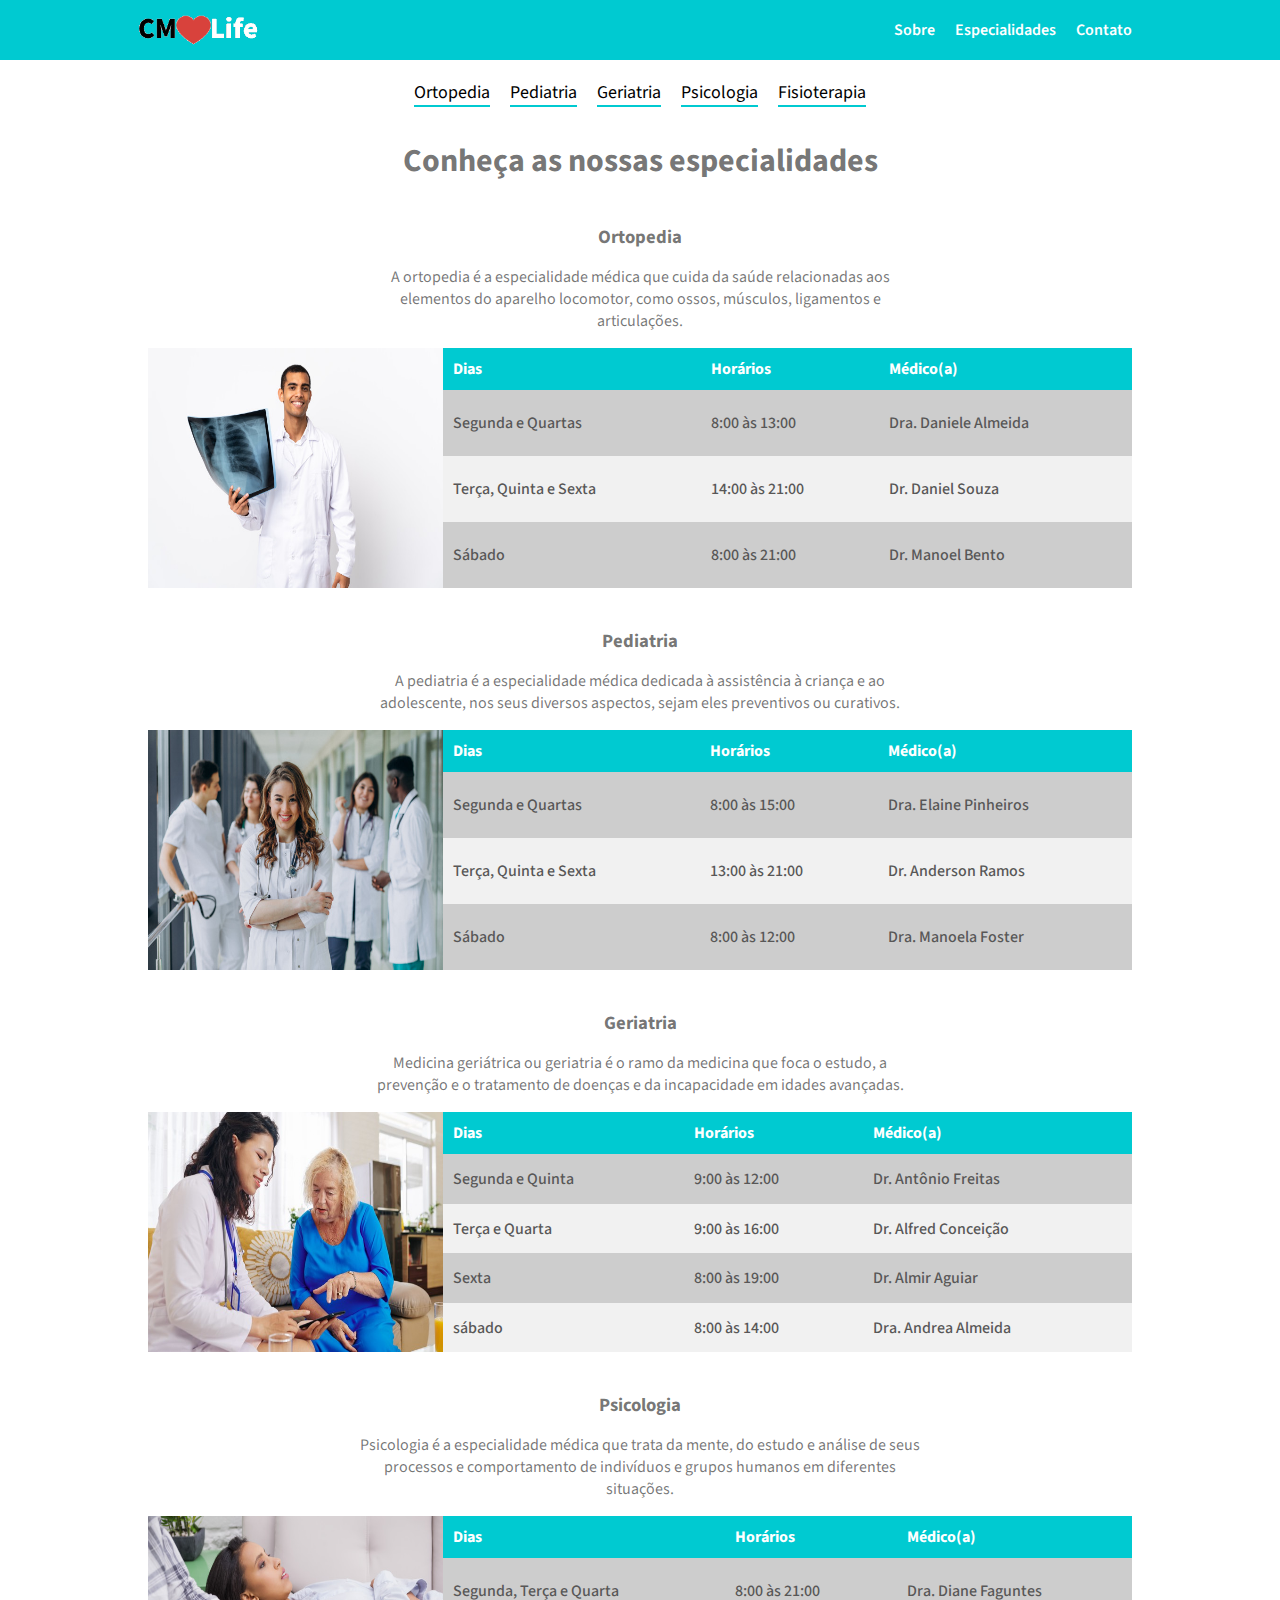
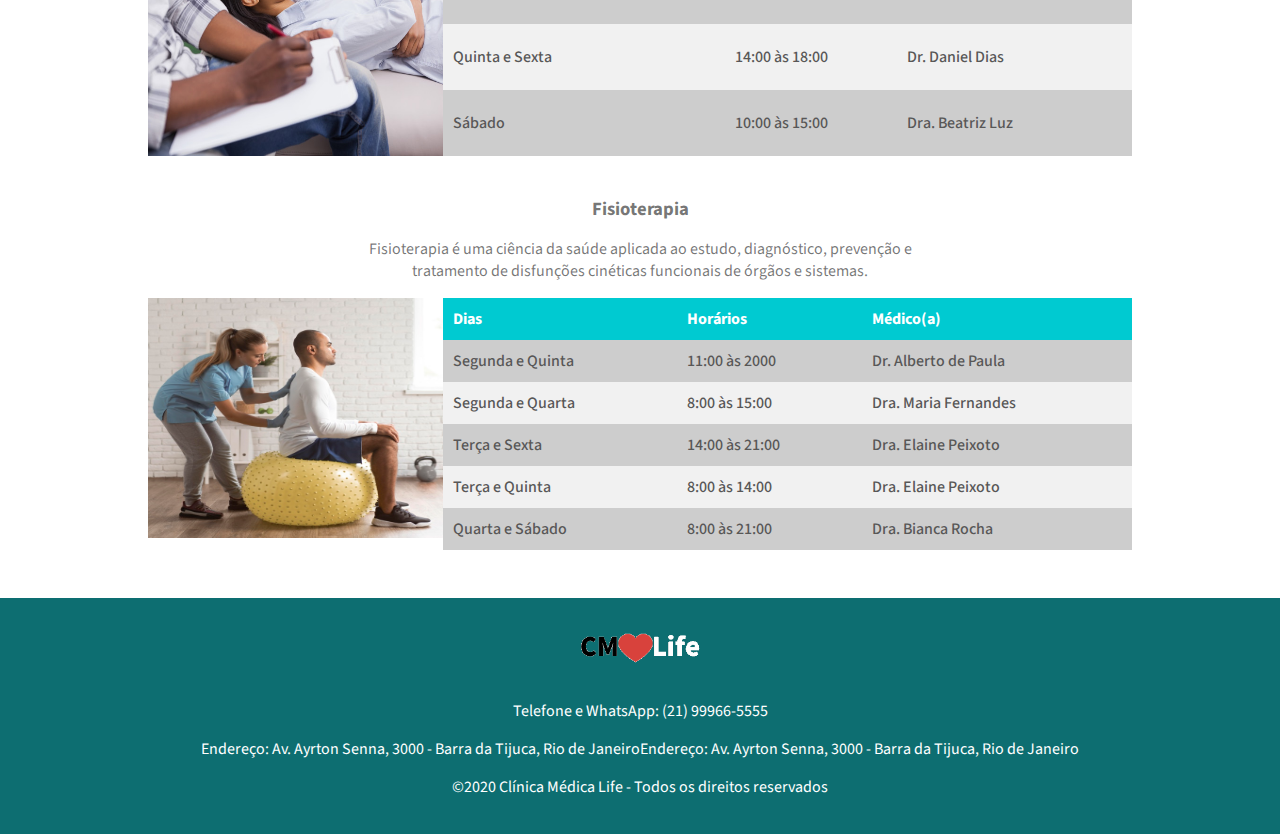
<file: especialidades.html>
<!DOCTYPE html>
<html lang="pt-BR">
<head>
    <meta charset="UTF-8">
    <meta name="viewport" content="width=device-width, initial-scale=1.0">

    <title>CMLife - Especialidades</title>

    <link rel="stylesheet" href="style.css">
    <link rel="stylesheet" href="style-especialidades.css">
    <link rel="stylesheet" href="https://fonts.googleapis.com/css2?family=Source+Sans+Pro:ital,wght@0,200;0,300;0,400;0,600;0,700;0,900;1,200;1,300;1,400;1,600;1,700;1,900&display=swap">
</head>
<body>
    <header class="topo">
        <div class="container">
            <div class="topo-titulo">
                <a href="index.html">
                    <img class="topo-logo" src="imgs/logo.png" alt="loho">
                </a>
            </div>

            <nav class="topo-links">
                <a class="topo-link" href="index.html#sobre">Sobre</a>
                <a class="topo-link" href="especialidades.html">Especialidades</a>
                <a class="topo-link" href="index.html#contato">Contato</a>
            </nav>
        </div>
    </header>

    <main>
        <section class="container-links-especialidades">
            <div class="container links-especialidades">
                <a class="link-especialidade" href="#ortopedia">Ortopedia</a>
                <a class="link-especialidade" href="#pediatria">Pediatria</a>
                <a class="link-especialidade" href="#geriatria">Geriatria</a>
                <a class="link-especialidade" href="#psicologia">Psicologia</a>
                <a class="link-especialidade" href="#fisioterapia">Fisioterapia</a>
            </div>

            <h1>Conheça as nossas especialidades</h1>
        </section>

        <section id="ortopedia" class="container secao-especialidade">
            <div class="container-titulo">
                <h3>Ortopedia</h3>
                <p>A ortopedia é a especialidade médica que cuida da saúde relacionadas aos elementos do aparelho locomotor, como ossos, músculos, ligamentos e articulações.</p>
            </div>

            <div class="box-tabela-especialista">
                <img src="imgs/ortopedia.png" alt="imagem ortopedia">

                <table class="tabela-especialistas">
                    <thead>
                        <tr>
                            <th>Dias</th>
                            <th>Horários</th>
                            <th>Médico(a)</th>
                        </tr>
                    </thead>
                    <tbody>
                        <tr>
                            <td>Segunda e Quartas</td>
                            <td>8:00 às 13:00</td>
                            <td>Dra. Daniele Almeida</td>
                        </tr>
                        <tr>
                            <td>Terça, Quinta e Sexta</td>
                            <td>14:00 às 21:00</td>
                            <td>Dr. Daniel Souza</td>
                        </tr>
                        <tr>
                            <td>Sábado</td>
                            <td>8:00 às 21:00</td>
                            <td>Dr. Manoel Bento</td>
                        </tr>
                    </tbody>
                </table>
            </div>
        </section>

        <section id="pediatria" class="container secao-especialidade">
            <div class="container-titulo">
                <h3>Pediatria</h3>
                <p>A pediatria é a especialidade médica dedicada à assistência à criança e ao adolescente, nos seus diversos aspectos, sejam eles preventivos ou curativos.</p>
            </div>

            <div class="box-tabela-especialista">
                <img src="imgs/pediatra2.png" alt="imagem pediatra">

                <table class="tabela-especialistas">
                    <thead>
                        <tr>
                            <th>Dias</th>
                            <th>Horários</th>
                            <th>Médico(a)</th>
                        </tr>
                    </thead>
                    <tbody>
                        <tr>
                            <td>Segunda e Quartas</td>
                            <td>8:00 às 15:00</td>
                            <td>Dra. Elaine Pinheiros</td>
                        </tr>
                        <tr>
                            <td>Terça, Quinta e Sexta</td>
                            <td>13:00 às 21:00</td>
                            <td>Dr. Anderson Ramos</td>
                        </tr>
                        <tr>
                            <td>Sábado</td>
                            <td>8:00 às 12:00</td>
                            <td>Dra. Manoela Foster</td>
                        </tr>
                    </tbody>
                </table>
            </div>
        </section>

        <section id="geriatria" class="container secao-especialidade">
            <div class="container-titulo">
                <h3>Geriatria</h3>
                <p>Medicina geriátrica ou geriatria é o ramo da medicina que foca o estudo, a prevenção e o tratamento de doenças e da incapacidade em idades avançadas.</p>
            </div>

            <div class="box-tabela-especialista">
                <img src="imgs/geriatra.png" alt="imagem geriatria">

                <table class="tabela-especialistas">
                    <thead>
                        <tr>
                            <th>Dias</th>
                            <th>Horários</th>
                            <th>Médico(a)</th>
                        </tr>
                    </thead>
                    <tbody>
                        <tr>
                            <td>Segunda e Quinta</td>
                            <td>9:00 às 12:00</td>
                            <td>Dr. Antônio Freitas</td>
                        </tr>
                        <tr>
                            <td>Terça e Quarta</td>
                            <td>9:00 às 16:00</td>
                            <td>Dr. Alfred Conceição</td>
                        </tr>
                        <tr>
                            <td>Sexta</td>
                            <td>8:00 às 19:00</td>
                            <td>Dr. Almir Aguiar</td>
                        </tr>
                        <tr>
                            <td>sábado</td>
                            <td>8:00 às 14:00</td>
                            <td>Dra. Andrea Almeida</td>
                        </tr>
                    </tbody>
                </table>
            </div>
        </section>

        <section id="psicologia" class="container secao-especialidade">
            <div class="container-titulo">
                <h3>Psicologia</h3>
                <p>Psicologia é a especialidade médica que trata da mente, do estudo e análise de seus processos e comportamento de indivíduos e grupos humanos em diferentes situações.</p>
            </div>

            <div class="box-tabela-especialista">
                <img src="imgs/psicologo.png" alt="imagem psicologo">

                <table class="tabela-especialistas">
                    <thead>
                        <tr>
                            <th>Dias</th>
                            <th>Horários</th>
                            <th>Médico(a)</th>
                        </tr>
                    </thead>
                    <tbody>
                        <tr>
                            <td>Segunda, Terça e Quarta</td>
                            <td>8:00 às 21:00</td>
                            <td>Dra. Diane Faguntes</td>
                        </tr>
                        <tr>
                            <td>Quinta e Sexta</td>
                            <td>14:00 às 18:00</td>
                            <td>Dr. Daniel Dias</td>
                        </tr>
                        <tr>
                            <td>Sábado</td>
                            <td>10:00 às 15:00</td>
                            <td>Dra. Beatriz Luz</td>
                        </tr>
                    </tbody>
                </table>
            </div>
        </section>

        <section id="fisioterapia" class="container secao-especialidade">
            <div class="container-titulo">
                <h3>Fisioterapia</h3>
                <p>Fisioterapia é uma ciência da saúde aplicada ao estudo, diagnóstico, prevenção e tratamento de disfunções cinéticas funcionais de órgãos e sistemas.</p>
            </div>

            <div class="box-tabela-especialista">
                <img src="imgs/fisioterapia.png" alt="imagem fisioterapia">

                <table class="tabela-especialistas">
                    <thead>
                        <tr>
                            <th>Dias</th>
                            <th>Horários</th>
                            <th>Médico(a)</th>
                        </tr>
                    </thead>
                    <tbody>
                        <tr>
                            <td>Segunda e Quinta</td>
                            <td>11:00 às 2000</td>
                            <td>Dr. Alberto de Paula</td>
                        </tr>
                        <tr>
                            <td>Segunda e Quarta</td>
                            <td>8:00 às 15:00</td>
                            <td>Dra. Maria Fernandes</td>
                        </tr>
                        <tr>
                            <td>Terça e Sexta</td>
                            <td>14:00 às 21:00</td>
                            <td>Dra. Elaine Peixoto</td>
                        </tr>
                        <tr>
                            <td>Terça e Quinta</td>
                            <td>8:00 às 14:00</td>
                            <td>Dra. Elaine Peixoto</td>
                        </tr>
                        <tr>
                            <td>Quarta e Sábado</td>
                            <td>8:00 às 21:00</td>
                            <td>Dra. Bianca Rocha</td>
                        </tr>
                    </tbody>
                </table>
            </div>
        </section>
    </main>

    <footer>
        <div class="container">
            <a href="index.html"><img class="topo-logo" src="imgs/logo.png" alt="logo">
            </a>

            <p>Telefone e WhatsApp: (21) 99966-5555</p>
            <p>Endereço: Av. Ayrton Senna, 3000 - Barra da Tijuca, Rio de JaneiroEndereço: Av. Ayrton Senna, 3000 - Barra da Tijuca, Rio de Janeiro</p>
            <p>©2020 Clínica Médica Life - Todos os direitos reservados</p>
        </div>
    </footer>
</body>
</html>
</file>
<file: style.css>
* {
    box-sizing: border-box;
    font-family: 'Source Sans Pro', sans-serif;
}

body {
    margin: 0;
    padding: 0;
    background-color: #fff;
}

main {
    color: #0000008c;
    margin-bottom: 60px;
}

.container {
    max-width: 1024px;
    margin: 0 auto;
}

.container-titulo {
    max-width: 600px;
    margin: 0 auto;
    text-align: center;
}

.container-titulo h2, .container-titulo h3 {
    margin: 0;
}

/*CSS Topo*/
.topo {
    background-color: #00cad1;
    width: 100%;
}

.topo .container {
    display: flex;
    align-items: center;
    justify-content: space-between;
    width: 100%;
    min-height: 60px;
    padding: 0 10px;
    margin: 0 auto;
}

.topo-titulo {
    font-weight: 600;
    font-size: 28px;
    color: #fff;
    display: flex;
    justify-content: center;
    align-items: center;
}

.topo-titulo a {
    display: flex;
}

.topo-logo {
    height: 60px;
}

.topo-links {
    display: flex;
}

.topo-link {
    padding: 10px;
    text-decoration: none;
    color: #fff;
    font-weight: 600;
}

.topo-link:hover {
    color: #004b4c;
}

@media (max-width: 425px) {
    .topo .container { flex-direction: column; }
    .topo-titulo { margin: 10px 0; }
    .topo-links { width: 100%; border-top: 1px solid #009fa5; justify-content: space-around; }
}

/*CSS Conteúdo*/
#sobre, #especialidades, #contato {
    padding: 40px 20px 0;
}

.box-visao-geral {
    position: relative;
    background-image: url('imgs/recepcao.png');
    background-repeat: no-repeat;
    background-size: cover;
    width: 100%;
    height: 500px;
}

.box-visao-geral-titulo {
    height: 100%;
    color: #fff;
    padding: 10px;
    display: flex;
    align-items: center;
}

.box-visao-geral h1 {
    font-weight: 500;
    text-transform: uppercase;
    font-size: 38px;
    margin: 0;
}

.box-sobre {
    display: flex;
    justify-content: center;
    align-items: center;
}

.box-sobre h3 {
    font-weight: 500;
    text-transform: uppercase;
}

.box-sobre img {
    height: 250px;
}

.box-especialidades {
    display: flex;
    flex-wrap: wrap;
}

.box-especialidade {
    border-radius: 3px;
    box-shadow: 0px 1px 10px rgb(0 0 0 / 50%);
    margin: 20px;
    width: calc(100% / 3 - 40px);
}

.box-especialidade img {
    width: 100%;
}

.box-especialidade figcaption {
    text-align: center;
    padding: 10px;
    text-transform: uppercase;
}

.box-link-horarios {
    text-align: center;
    margin-top: 20px;
}

.link-horarios {
    background-color: #00cad1;
    color: #fff;
    font-weight: 600;
    text-transform: uppercase;
    padding: 10px 20px;
    text-decoration: none;
}

@media (max-width: 1024px) {
    .box-visao-geral { height: 400px; }
}

@media (max-width: 768px) {
    .box-visao-geral { height: 300px; }
    .box-sobre img { display: none; }
    .box-especialidades { justify-content: center; }
    .box-especialidade { width: calc(100% / 2 - 40px); }
}

@media (max-width: 425px) {
    .box-visao-geral { height: 200px; }
    .box-visao-geral h1 { font-size: 28px; }
    .box-especialidade { width: 100%; }
}

/*CSS Rodapé*/
footer {
    background-color: #0d6e71;
    color: #fff;
    padding: 20px;
}

footer .container {
    text-align: center;
}
</file>
<file: style-especialidades.css>
.secao-especialidade {
    margin-top: 40px;
}

.container-titulo {
    padding: 0 20px;
}

.container-links-especialidades {
    padding: 0 20px;
    text-align: center;
}

.links-especialidades {
    display: flex;
    justify-content: center;
    flex-wrap: wrap;
    margin-top: 20px;
    text-align: center;
}

.link-especialidade {
    text-decoration: none;
    color: #000;
    border-bottom: 2px solid #00cad1;
    margin: 0 10px 10px;
    font-size: 18px;
}

.link-especialidade:hover {
    color: #0d6e71;
}

.box-tabela-especialista {
    display: flex;
    height: 240px;
    padding: 0 20px;
}

.box-tabela-especialista img {
    width: 30%;
    height: 100%;
}

.tabela-especialistas {
    border-spacing: 0;
    text-align: left;
    width: 70%;
    height: 100%;
}

.tabela-especialistas thead tr {
    background-color: #00cad1;
    color: #fff;
}

.tabela-especialistas tr {
    background-color: #f1f1f1;
    color: #585757;
    font-weight: 500;
}

.tabela-especialistas tbody tr:nth-of-type(2n+1) {
    background-color: #cdcdcd;
    border: 1px solid #f1f1f1;
}

.tabela-especialistas th, .tabela-especialistas td {
    padding: 10px;
}

@media (max-width: 768px) {
    .box-tabela-especialista img { display: none; }
    .tabela-especialistas { width: 100%; }
    .box-tabela-especialista { height: auto; justify-content: center; }
}

@media (max-width: 425px) {
    .box-tabela-especialista { padding: 0; }
}
</file>
